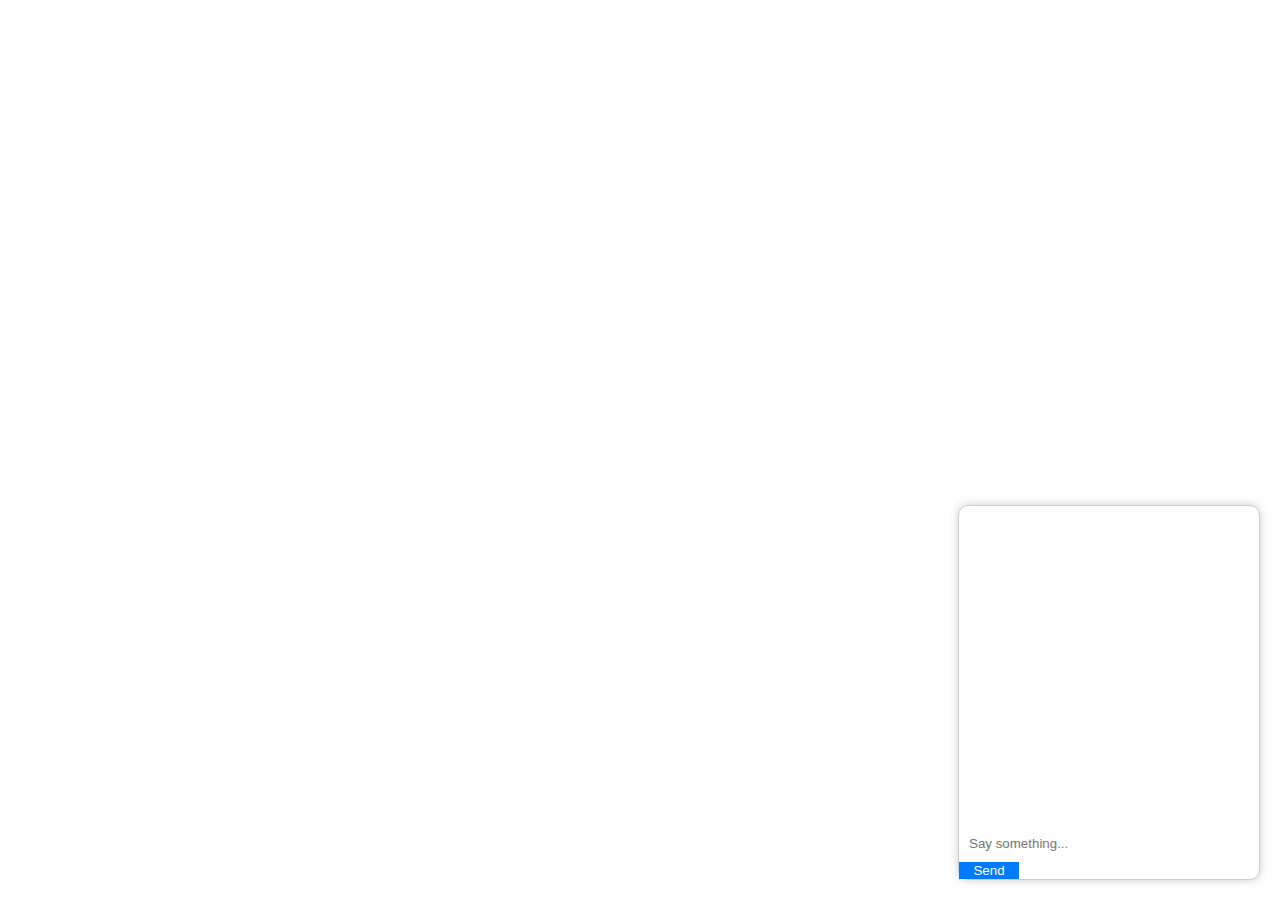
<file: fashionshop/index.html>
<!DOCTYPE html>
<html lang="en">
<head>
  <meta charset="UTF-8">
  <title>Website Chatbot</title>
  <style>
    #chatbot-container {
      position: fixed;
      bottom: 20px;
      right: 20px;
      width: 300px;
      border: 1px solid #ccc;
      border-radius: 10px;
      background: white;
      font-family: Arial, sans-serif;
      box-shadow: 0 0 10px rgba(0,0,0,0.2);
    }
    #chat-log {
      height: 300px;
      overflow-y: auto;
      padding: 10px;
    }
    #user-input {
      width: 80%;
      border: none;
      padding: 10px;
    }
    #send-btn {
      width: 20%;
      border: none;
      background: #007bff;
      color: white;
      cursor: pointer;
    }
  </style>
</head>
<body>

<div id="chatbot-container">
  <div id="chat-log"></div>
  <input type="text" id="user-input" placeholder="Say something...">
  <button id="send-btn">Send</button>
</div>

<script>
const input = document.getElementById("user-input");
const sendBtn = document.getElementById("send-btn");
const log = document.getElementById("chat-log");

sendBtn.onclick = async () => {
  const message = input.value;
  if (!message) return;

  log.innerHTML += `<div><b>You:</b> ${message}</div>`;
  input.value = "";

  const res = await fetch("http://127.0.0.1:5000/chat", {
    method: "POST",
    headers: { "Content-Type": "application/json" },
    body: JSON.stringify({ message })
  });

  const data = await res.json();
  log.innerHTML += `<div><b>Bot:</b> ${data.reply}</div>`;
  log.scrollTop = log.scrollHeight;
};
</script>

</body>
</html>
</file>
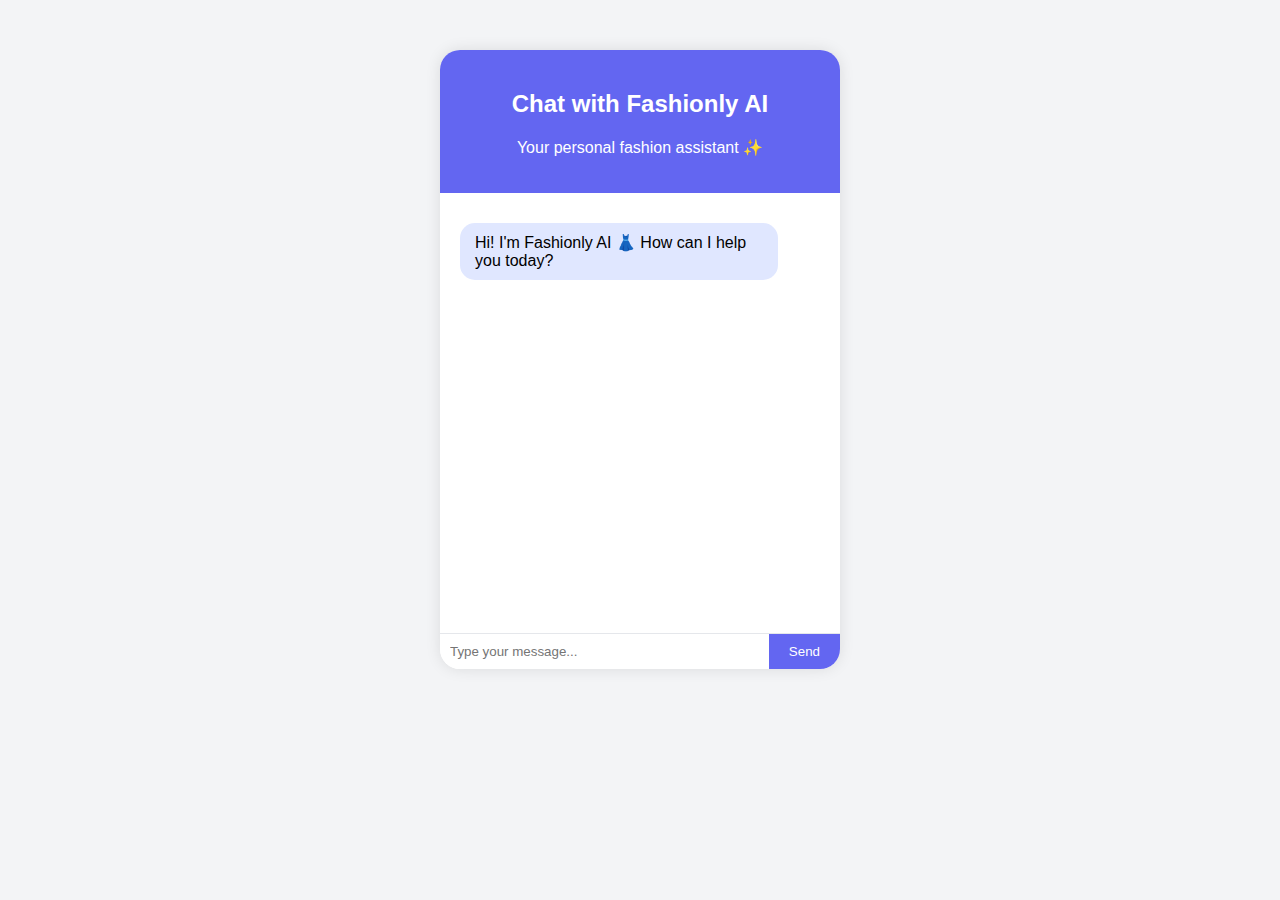
<file: fashionshop/templates/chat.html>
<!DOCTYPE html>
<html lang="en">
<head>
  <meta charset="UTF-8">
  <meta name="viewport" content="width=device-width, initial-scale=1.0">
  <title>Fashionly AI Chat</title>
  <link rel="stylesheet" href="css/chat.css">
</head>
<body>
  <div class="chat-container">
    <div class="chat-header">
      <h2>Chat with Fashionly AI</h2>
      <p>Your personal fashion assistant ✨</p>
    </div>
    <div class="chat-body" id="chatBody">
      <div class="chat-message bot">Hi! I'm Fashionly AI 👗 How can I help you today?</div>
    </div>
    <div class="chat-input-area">
      <input type="text" id="chatInput" placeholder="Type your message..." />
      <button id="chatSend">Send</button>
    </div>
  </div>

  <script src="js/chat.js"></script>
</body>
</html>
</file>
<file: fashionshop/templates/css/chat.css>
body {
  font-family: 'Segoe UI', sans-serif;
  background-color: #f3f4f6;
  margin: 0;
  padding: 0;
}

.chat-container {
  width: 400px;
  max-width: 90%;
  margin: 50px auto;
  background-color: #ffffff;
  border-radius: 20px;
  box-shadow: 0 0 15px rgba(0,0,0,0.1);
  display: flex;
  flex-direction: column;
}

.chat-header {
  background-color: #6366f1;
  color: white;
  padding: 20px;
  border-top-left-radius: 20px;
  border-top-right-radius: 20px;
  text-align: center;
}

.chat-body {
  height: 400px;
  overflow-y: auto;
  padding: 20px;
}

.chat-message {
  margin: 10px 0;
  padding: 10px 15px;
  border-radius: 15px;
  max-width: 80%;
  clear: both;
}

.chat-message.bot {
  background-color: #e0e7ff;
  align-self: flex-start;
}

.chat-message.user {
  background-color: #c7f9cc;
  align-self: flex-end;
  text-align: right;
}

.chat-input-area {
  display: flex;
  border-top: 1px solid #e5e7eb;
}

.chat-input-area input {
  flex-grow: 1;
  padding: 10px;
  border: none;
  border-bottom-left-radius: 20px;
  outline: none;
}

.chat-input-area button {
  padding: 10px 20px;
  background-color: #6366f1;
  color: white;
  border: none;
  border-bottom-right-radius: 20px;
  cursor: pointer;
}
</file>
